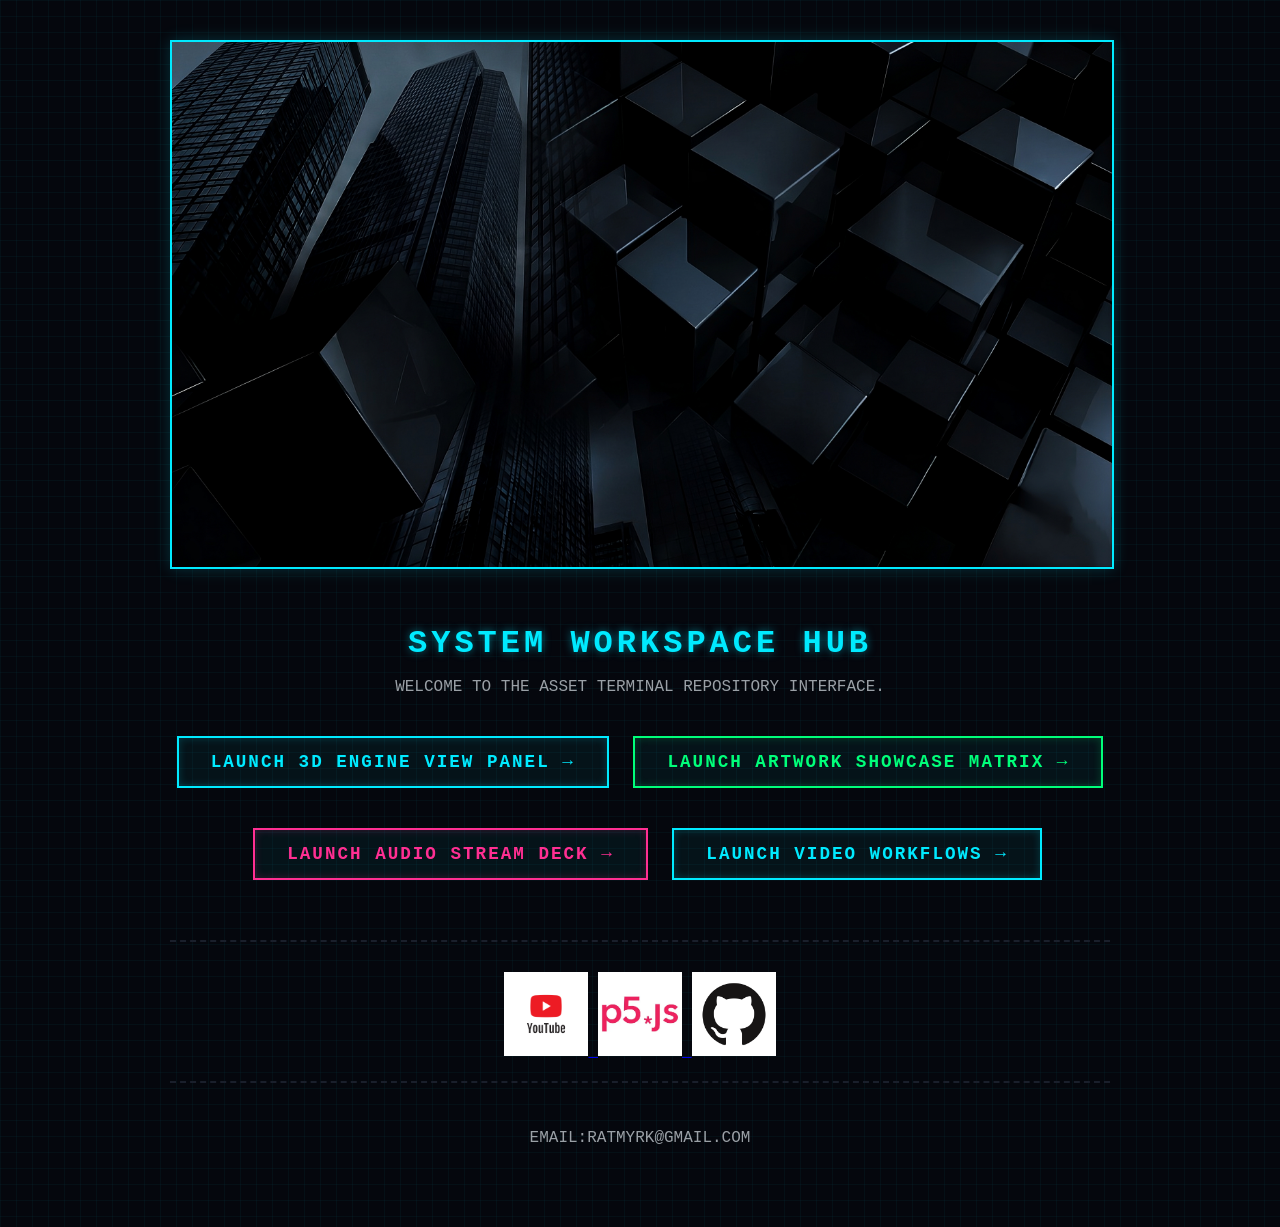
<file: index.html>
<!DOCTYPE html>
<html lang="en">
<head>
    <meta charset="UTF-8">
    <title>Ratmyr Kuzmych Portfolio - Home</title>
    <link rel="icon" sizes ="64x64" href="IconImgRke.png" type="image/png">


    <link rel="stylesheet" href="styler.css">

</head>
<body class="home-body">

    <div class="container">
        <img class="header-img" src="HeaderImg.png" alt="City-Cube-LandScape-IMG" width="940" height="540">

        <h1>SYSTEM WORKSPACE HUB</h1>
        <p>Welcome to the asset terminal repository interface.</p>

        <a href="3DModels.html" class="engine-link">
            LAUNCH 3D ENGINE VIEW PANEL →
        </a>

        <a href="ImagesArt.html" class="engine-link" style="color: var(--neon-green); border-color: var(--neon-green); box-shadow: inset 0 0 8px rgba(0, 255, 122, 0.2); margin-left: 15px;">
            LAUNCH ARTWORK SHOWCASE MATRIX →
        </a>

        <a href="musicList.html" class="engine-link" style="color: var(--neon-pink); border-color: var(--neon-pink); box-shadow: inset 0 0 8px rgba(255, 47, 146, 0.2); margin-left: 15px;">
            LAUNCH AUDIO STREAM DECK →
        </a>
        
	    <a href="VideoWorkFlows.html" class="engine-link" style="color: var(--neon-cyan); border-color: var(--neon-cyan); box-shadow: inset 0 0 8px rgba(0, 234, 255, 0.2); margin-left: 15px;">
    	    LAUNCH VIDEO WORKFLOWS →
	    </a>

        <div class="footer-nav">
            <a class="youtube-btn" href="https://www.youtube.com/@Dedglitch/videos" target="_blank">
                <img src="YoutubeLogo.png" alt="Dedglitch Channel" width="84" height="84">
            </a>

            <a class="P5JS-btn" href="https://editor.p5js.org/kuzmychratmyr/sketches" target="_blank">
                <img src="p5js.png" alt="Ratmyr p5js1" width="84" height="84">
            </a>

            <a class="GitHub-btn" href="https://github.com/Ratmyr-Kuzmych" target="_blank">
                <img src="GitHubLogo.png" alt="GitHub" width="84" height="84">
            </a>

        </div>

        <div class="footer-nav">
            <p>Email:ratmyrk@gmail.com</p>

        </div>

    </div>

</body>
</html>
</file>
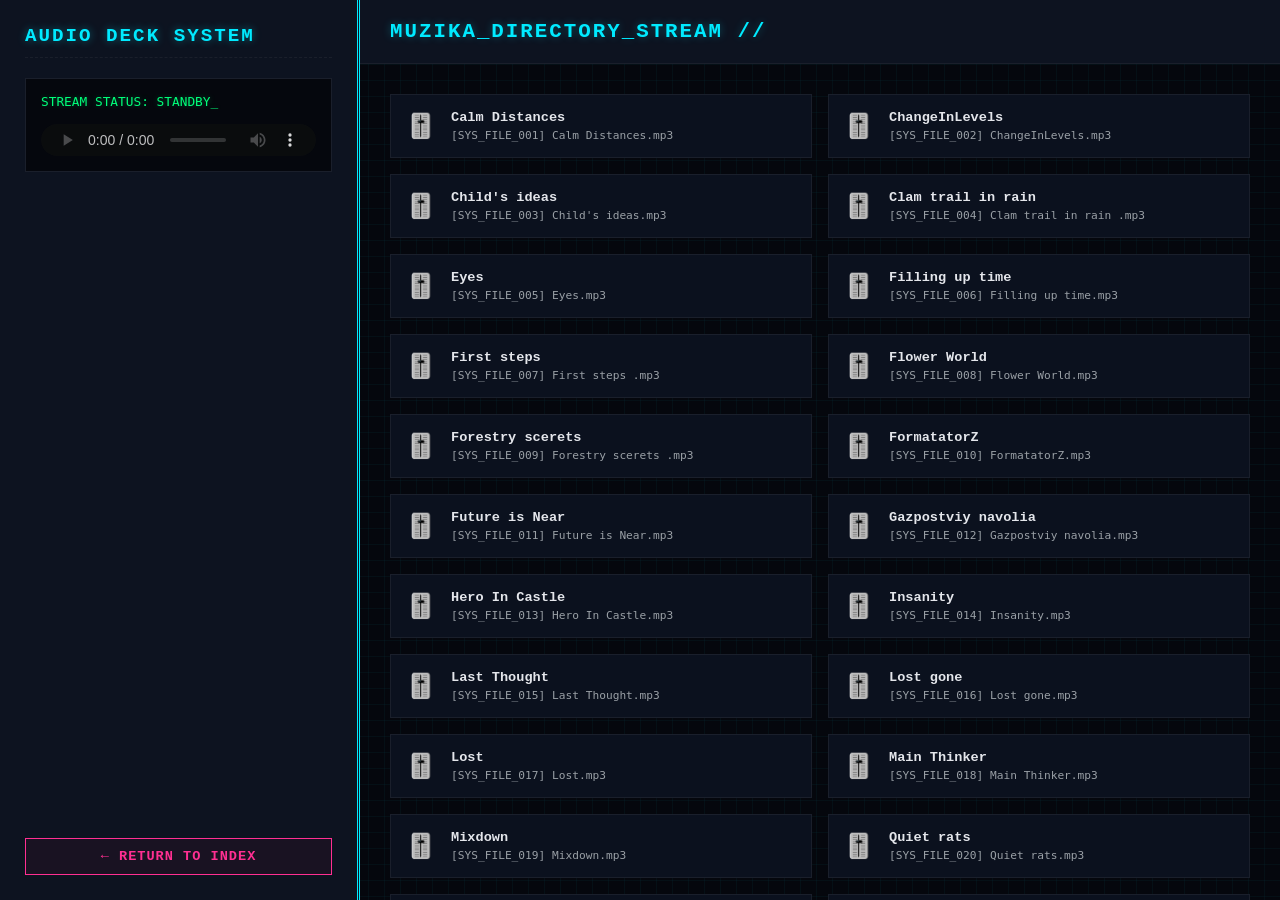
<file: musicList.html>
<!DOCTYPE html>
<html lang="en">
<head>
    <meta charset="UTF-8">
    <title>RK TEST - Audio Terminal</title>
    <link rel="stylesheet" href="styler.css">
    <style>
        /* Layout Framework for Audio Matrix */
        .audio-container {
            display: flex;
            height: 100vh;
            max-height: 100vh;
            box-sizing: border-box;
            overflow: hidden;
        }

        /* 🎛️ CENTRAL CONTROL STATION DECK PANEL */
        #deck-panel {
            width: 360px;
            background-color: var(--panel-solid);
            border-right: 3px double var(--neon-cyan);
            padding: 25px;
            display: flex;
            flex-direction: column;
            gap: 20px;
            flex-shrink: 0;
            box-sizing: border-box;
        }

        #deck-panel h2 {
            margin: 0;
            font-size: 1.2rem;
            color: var(--neon-cyan);
            letter-spacing: 2px;
            text-transform: uppercase;
            text-shadow: 0 0 8px rgba(0, 234, 255, 0.4);
            border-bottom: 1px dashed var(--border-frame);
            padding-bottom: 10px;
        }

        /* Tactical Audio Player Subassembly */
        .player-chassis {
            background: #05070d;
            border: 1px solid var(--border-frame);
            padding: 15px;
            display: flex;
            flex-direction: column;
            gap: 15px;
        }

        #track-title {
            font-family: monospace;
            font-size: 0.8rem;
            color: var(--neon-green);
            text-transform: uppercase;
            white-space: nowrap;
            overflow: hidden;
            text-overflow: ellipsis;
            text-shadow: 0 0 6px rgba(0, 255, 122, 0.3);
        }

        /* Retro stylized raw HTML audio overrides */
        audio {
            width: 100%;
            height: 32px;
            outline: none;
            filter: invert(1) hue-rotate(180deg); /* Blends standard browser controls into retro theme */
            opacity: 0.85;
        }

        audio:hover {
            opacity: 1;
        }

        /* 🛰️ AUDIO INVENTORY GRID MATRIX */
        #inventory-area {
            flex-grow: 1;
            display: flex;
            flex-direction: column;
            min-width: 0;
        }

        .inventory-header {
            padding: 20px 30px;
            background-color: var(--panel-solid);
            border-bottom: 1px solid var(--border-frame);
            display: flex;
            justify-content: space-between;
            align-items: center;
        }

        .inventory-header h1 {
            margin: 0;
            font-size: 1.3rem;
            letter-spacing: 2px;
            color: var(--text-white);
        }

        .music-grid {
            flex-grow: 1;
            overflow-y: auto;
            padding: 30px;
            display: grid;
            grid-template-columns: repeat(auto-fill, minmax(280px, 1fr));
            gap: 16px;
            min-height: 0;
        }

        /* Interactive Audio Cassette Rack Item */
        .track-card {
            background: #0b111e;
            border: 1px solid var(--border-frame);
            padding: 15px;
            display: flex;
            align-items: center;
            gap: 15px;
            cursor: pointer;
            transition: all 0.15s ease;
            user-select: none;
        }

        .track-card:hover {
            border-color: var(--neon-green);
            box-shadow: 0 0 10px rgba(0, 255, 122, 0.15);
            background: rgba(0, 255, 122, 0.02);
        }

        .track-card.active-runtime {
            border-color: var(--neon-pink);
            box-shadow: inset 0 0 10px rgba(255, 47, 146, 0.15);
            background: rgba(255, 47, 146, 0.03);
        }

        .track-icon {
            font-size: 1.5rem;
            color: var(--text-gray);
        }

        .track-card.active-runtime .track-icon {
            color: var(--neon-pink);
            animation: pulse-glow 1.5s infinite ease-in-out;
        }

        .track-meta {
            overflow: hidden;
            display: flex;
            flex-direction: column;
            gap: 4px;
        }

        .track-name {
            font-size: 0.85rem;
            font-weight: bold;
            color: var(--text-white);
            white-space: nowrap;
            overflow: hidden;
            text-overflow: ellipsis;
        }

        .track-path {
            font-size: 0.7rem;
            color: var(--text-gray);
            font-family: monospace;
        }

        @keyframes pulse-glow {
            0% { opacity: 0.5; }
            50% { opacity: 1; }
            100% { opacity: 0.5; }
        }

        /* Webkit layout standard scrollbar adjustments */
        .music-grid::-webkit-scrollbar {
            width: 6px;
        }
        .music-grid::-webkit-scrollbar-track {
            background: #05070d;
            border-left: 1px solid var(--border-frame);
        }
        .music-grid::-webkit-scrollbar-thumb {
            background: var(--border-frame);
            border-radius: 3px;
        }
        .music-grid::-webkit-scrollbar-thumb:hover {
            background: var(--neon-cyan);
        }

        .return-btn {
            margin-top: auto;
            color: var(--neon-pink);
            text-decoration: none;
            border: 1px solid var(--neon-pink);
            padding: 10px;
            text-align: center;
            font-weight: bold;
            font-size: 0.85rem;
            letter-spacing: 1px;
            background: rgba(255, 0, 85, 0.05);
        }

        .return-btn:hover {
            background: var(--neon-pink);
            color: var(--text-white);
            box-shadow: 0 0 15px rgba(255, 0, 85, 0.5);
        }
    </style>
</head>
<body class="workspace-body" style="display: block; margin: 0; padding: 0;">

    <div class="audio-container">
        
        <div id="deck-panel">
            <h2>Audio Deck System</h2>
            
            <div class="player-chassis">
                <div id="track-title">STREAM STATUS: STANDBY_</div>
                <audio id="audio-core-engine" controls controlsList="nodownload" oncontextmenu="return false;"></audio>
            </div>

            <a href="index.html" class="return-btn">← RETURN TO INDEX</a>
        </div>

        <div id="inventory-area">
            <div class="inventory-header">
                <h1 style="color: var(--neon-cyan); text-shadow: 0 0 8px rgba(0, 234, 255, 0.3);">MUZIKA_DIRECTORY_STREAM //</h1>
            </div>

            <div id="music-grid" class="music-grid">
                </div>
        </div>

    </div>

    <script>
        const targetFolder = 'Muzika/';
        const grid = document.getElementById('music-grid');
        const audioEngine = document.getElementById('audio-core-engine');
        const trackTitle = document.getElementById('track-title');

        // Fetch execution mapping system
        fetch('musicList.json')
            .then(response => {
                if (!response.ok) throw new Error("Manifest config array missing");
                return response.json();
            })
            .then(tracks => {
                let trackCount = 0;

                tracks.forEach(filename => {
                    trackCount++;
                    const fullPath = targetFolder + filename;

                    // Building interactive rack chassis elements
                    const card = document.createElement('div');
                    card.className = 'track-card';

                    // Clean name string presentation filter
                    const cleanName = filename.replace(/\.[^/.]+$/, "").replace(/_/g, " ");

                    card.innerHTML = `
                        <div class="track-icon">🎚️</div>
                        <div class="track-meta">
                            <div class="track-name">${cleanName}</div>
                            <div class="track-path">[SYS_FILE_${trackCount.toString().padStart(3, '0')}] ${filename}</div>
                        </div>
                    `;

                    // Intercepting click routines to dynamically fire new audio data buffers
                    card.onclick = function() {
                        // Deactivate all active highlight layers
                        document.querySelectorAll('.track-card').forEach(c => c.classList.remove('active-runtime'));
                        
                        // Activate current node link
                        card.classList.add('active-runtime');

                        // Deploy audio data stream execution
                        audioEngine.src = fullPath;
                        trackTitle.innerText = `ACTIVE_STREAM: ${filename}`;
                        audioEngine.play();
                    };

                    grid.appendChild(card);
                });

                if (trackCount === 0) {
                    grid.innerHTML = `<div style="color: var(--neon-pink); font-weight: bold; text-align: center; grid-column: 1/-1; padding-top: 40px;">
                        [WARNING] NO RECOGNIZED AUDIO ASSETS DETECTED IN 'musicList.json'.
                    </div>`;
                }
            })
            .catch(err => {
                console.error("Database tracking link mapping breakdown:", err);
                grid.innerHTML = `<div style="color: var(--neon-pink); font-weight: bold; text-align: center; grid-column: 1/-1; padding-top: 40px;">
                    [CRITICAL ERROR] FAILED TO COMPILE AUDIO BUFFER MAP 'musicList.json'.<br>
                    VERIFY TARGET FOLDER STRATIFICATION PATTERNS.
                </div>`;
            });
    </script>
</body>
</html>
</file>
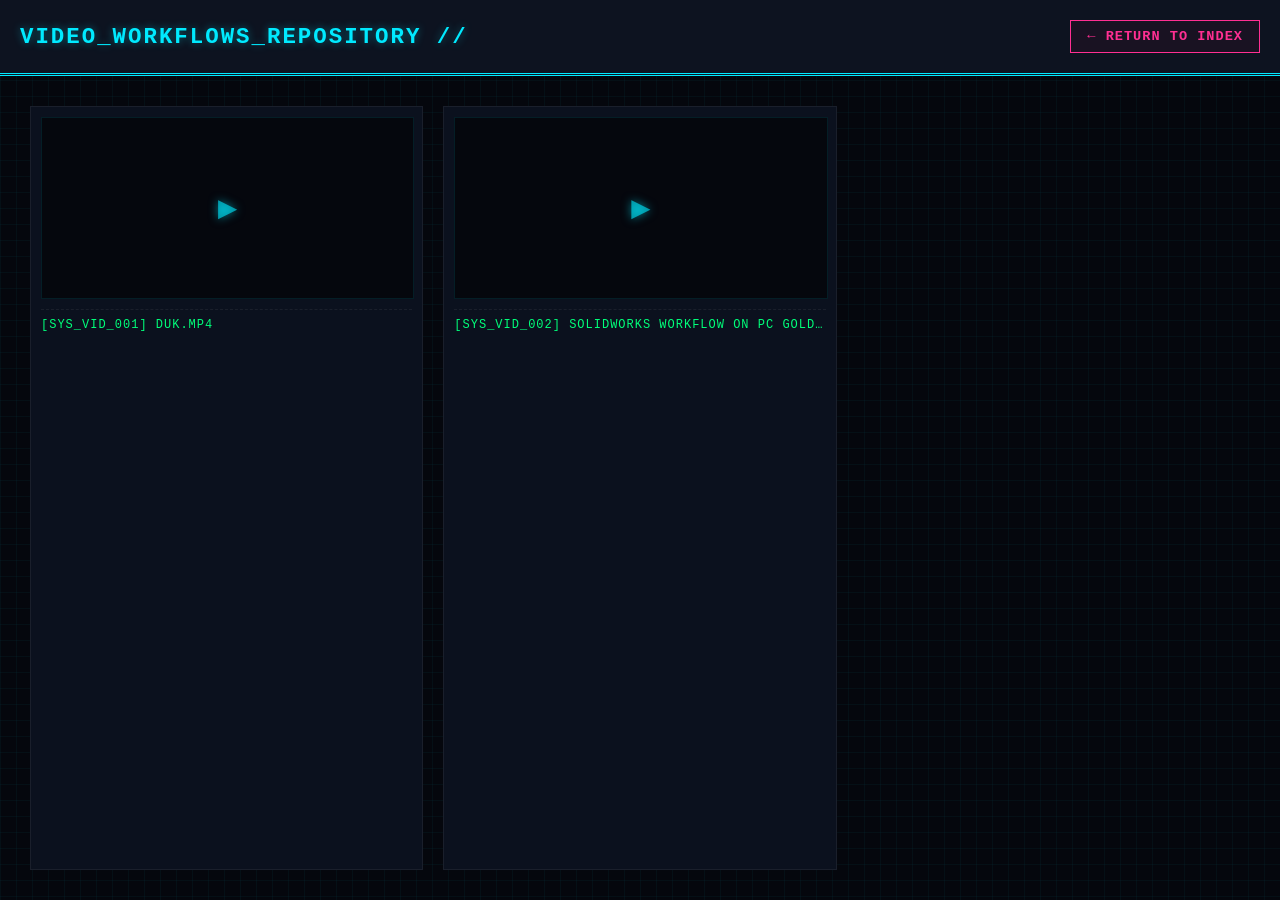
<file: VideoWorkFlows.html>
<!DOCTYPE html>
<html lang="en">
<head>
    <meta charset="UTF-8">
    <title>RK TEST - Video Workflows</title>
    <link rel="stylesheet" href="styler.css">
    <style>
        /* Layout Framework for Video Matrix */
        .gallery-container {
            display: flex;
            flex-direction: column;
            height: 100vh;
            max-height: 100vh;
            box-sizing: border-box;
        }

        .gallery-header {
            padding: 20px;
            background-color: var(--panel-solid);
            border-bottom: 3px double var(--neon-cyan);
            display: flex;
            justify-content: space-between;
            align-items: center;
            flex-shrink: 0;
        }

        .gallery-header h1 {
            margin: 0;
            font-size: 1.4rem;
            letter-spacing: 2px;
        }

        .gallery-grid {
            flex-grow: 1;
            overflow-y: auto;
            padding: 30px;
            display: grid;
            grid-template-columns: repeat(auto-fill, minmax(320px, 1fr));
            gap: 20px;
            min-height: 0;
        }

        /* 📺 2000s Sci-Fi Video Card Chassis */
        .video-frame {
            background: #0b111e;
            border: 1px solid var(--border-frame);
            padding: 10px;
            display: flex;
            flex-direction: column;
            gap: 10px;
            transition: all 0.15s ease;
            cursor: pointer;
        }

        .video-frame:hover {
            border-color: var(--neon-cyan);
            box-shadow: 0 0 12px rgba(0, 234, 255, 0.2);
        }

        /* Video preview block - acts as a static layout box */
        .video-preview-wrapper {
            position: relative;
            width: 100%;
            height: 180px;
            background: #05070d;
            border: 1px solid rgba(0, 234, 255, 0.1);
            overflow: hidden;
            display: flex;
            justify-content: center;
            align-items: center;
        }

        .video-preview-wrapper video {
            width: 100%;
            height: 100%;
            object-fit: cover;
            pointer-events: none; /* Let clicks pass directly through to card event list */
        }

        /* Glowing Retro Play Symbol Overlay */
        .play-overlay {
            position: absolute;
            font-size: 2rem;
            color: rgba(0, 234, 255, 0.6);
            text-shadow: 0 0 10px rgba(0, 234, 255, 0.5);
            transition: transform 0.2s ease, color 0.2s ease;
            z-index: 2;
        }

        .video-frame:hover .play-overlay {
            transform: scale(1.15);
            color: var(--neon-cyan);
            text-shadow: 0 0 15px rgba(0, 234, 255, 0.8);
        }

        .video-meta {
            font-size: 0.75rem;
            color: var(--neon-green);
            text-transform: uppercase;
            letter-spacing: 1px;
            white-space: nowrap;
            overflow: hidden;
            text-overflow: ellipsis;
            border-top: 1px dashed var(--border-frame);
            padding-top: 8px;
        }

        /* 📡 FULLSCREEN LIGHTBOX TERMINAL MATRIX OVERLAY */
        .lightbox-overlay {
            display: none; /* Hidden on initialization */
            position: fixed;
            top: 0;
            left: 0;
            width: 100vw;
            height: 100vh;
            background: rgba(5, 7, 13, 0.95);
            z-index: 9999;
            justify-content: center;
            align-items: center;
            flex-direction: column;
            padding: 20px;
            box-sizing: border-box;
            overflow: hidden;
        }

        /* Keeps video from exploding past 80% screen limits on high resolutions */
        .lightbox-content-wrapper {
            position: relative;
            max-width: 80%;
            max-height: 75%;
            width: 100%;
            display: flex;
            justify-content: center;
            align-items: center;
            border: 2px solid var(--neon-cyan);
            box-shadow: 0 0 25px rgba(0, 234, 255, 0.3);
            background: #000;
        }

        .lightbox-video {
            max-width: 100%;
            max-height: 100%;
            width: auto;
            height: auto;
            display: block;
            outline: none;
        }

        .lightbox-close {
            position: absolute;
            top: 25px;
            right: 30px;
            color: var(--neon-pink);
            font-family: monospace;
            font-weight: bold;
            font-size: 0.9rem;
            letter-spacing: 1px;
            background: rgba(255, 0, 85, 0.05);
            border: 1px solid var(--neon-pink);
            padding: 8px 16px;
            cursor: pointer;
            text-shadow: 0 0 8px rgba(255, 0, 85, 0.4);
            box-shadow: 0 0 8px rgba(255, 0, 85, 0.2);
            z-index: 10001;
        }

        .lightbox-close:hover {
            background: var(--neon-pink);
            color: var(--text-white);
            box-shadow: 0 0 15px rgba(255, 0, 85, 0.6);
        }

        .lightbox-meta {
            position: absolute;
            bottom: 25px;
            color: var(--neon-green);
            font-family: monospace;
            font-size: 0.85rem;
            letter-spacing: 1px;
            text-transform: uppercase;
            text-shadow: 0 0 6px rgba(0, 255, 122, 0.3);
            background: rgba(13, 19, 32, 0.8);
            padding: 6px 12px;
            border: 1px dashed rgba(0, 255, 122, 0.3);
            z-index: 10001;
        }

        /* Scrollbar adjustment controls */
        .gallery-grid::-webkit-scrollbar {
            width: 6px;
        }
        .gallery-grid::-webkit-scrollbar-track {
            background: #05070d;
            border-left: 1px solid var(--border-frame);
        }
        .gallery-grid::-webkit-scrollbar-thumb {
            background: var(--border-frame);
            border-radius: 3px;
        }
        .gallery-grid::-webkit-scrollbar-thumb:hover {
            background: var(--neon-cyan);
        }

        .back-btn {
            color: var(--neon-pink);
            text-decoration: none;
            border: 1px solid var(--neon-pink);
            padding: 8px 16px;
            font-weight: bold;
            font-size: 0.85rem;
            letter-spacing: 1px;
            background: rgba(255, 0, 85, 0.05);
        }

        .back-btn:hover {
            background: var(--neon-pink);
            color: var(--text-white);
            box-shadow: 0 0 15px rgba(255, 0, 85, 0.4);
        }
    </style>
</head>
<body class="workspace-body" style="display: block; height: 100vh; margin: 0;">

    <div class="gallery-container">
        <div class="gallery-header">
            <h1 style="color: var(--neon-cyan); text-shadow: 0 0 8px rgba(0, 234, 255, 0.4);">VIDEO_WORKFLOWS_REPOSITORY //</h1>
            <a href="index.html" class="back-btn">← RETURN TO INDEX</a>
        </div>

        <div id="video-grid" class="gallery-grid">
            </div>
    </div>

    <div id="video-lightbox" class="lightbox-overlay">
        <button id="lightbox-close" class="lightbox-close">[X] CLOSE_VIEW</button>
        <div class="lightbox-content-wrapper">
            <video id="lightbox-video" class="lightbox-video" controls autoplay></video>
        </div>
        <div id="lightbox-meta" class="lightbox-meta"></div>
    </div>

    <script>
        const targetFolder = 'videos/';
        const grid = document.getElementById('video-grid');
        
        // Grab Lightbox DOM Elements
        const lightbox = document.getElementById('video-lightbox');
        const lightboxVideo = document.getElementById('lightbox-video');
        const lightboxMeta = document.getElementById('lightbox-meta');
        const lightboxClose = document.getElementById('lightbox-close');

        // Fetch index configurations
        fetch('videoList.json')
            .then(response => {
                if (!response.ok) throw new Error("JSON file deployment missing");
                return response.json();
            })
            .then(videoFiles => {
                let videoCount = 0;

                videoFiles.forEach(filename => {
                    videoCount++;
                    
                    const frame = document.createElement('div');
                    frame.className = 'video-frame';

                    // Build wrapper preview node with muted static preview stream
                    const previewWrapper = document.createElement('div');
                    previewWrapper.className = 'video-preview-wrapper';

                    const vidPreview = document.createElement('video');
                    vidPreview.src = targetFolder + filename;
                    vidPreview.preload = "metadata"; // Efficient load: grabs basic structures only
                    vidPreview.muted = true;
                    vidPreview.playsInline = true;

                    const playIcon = document.createElement('div');
                    playIcon.className = 'play-overlay';
                    playIcon.innerText = '▶';

                    previewWrapper.appendChild(vidPreview);
                    previewWrapper.appendChild(playIcon);

                    // Dynamic runtime switch on user clicks
                    frame.onclick = function() {
                        lightboxVideo.src = targetFolder + filename;
                        lightboxMeta.innerText = `[SYS_PREVIEW_MODE] // ${filename}`;
                        lightbox.style.display = 'flex';
                        
                        // Fire playback engine
                        lightboxVideo.play();
                    };

                    const meta = document.createElement('div');
                    meta.className = 'video-meta';
                    meta.innerText = `[SYS_VID_${videoCount.toString().padStart(3, '0')}] ${filename}`;

                    frame.appendChild(previewWrapper);
                    frame.appendChild(meta);
                    grid.appendChild(frame);
                });

                if (videoCount === 0) {
                    grid.innerHTML = `<div style="color: var(--neon-pink); grid-column: 1/-1; text-align: center; padding-top: 40px; font-weight: bold;">
                        [WARNING] NO RECOGNIZED ASSETS DEPLOYED INSIDE 'videoList.json'.
                    </div>`;
                }
            })
            .catch(err => {
                console.error("Database initialization error:", err);
                grid.innerHTML = `<div style="color: var(--neon-pink); grid-column: 1/-1; text-align: center; padding-top: 40px; font-weight: bold;">
                    [CRITICAL ERROR] FAILED TO READ 'videoList.json' CORE MAP.<br>
                    ENSURE FILE IS COMMITTED TO YOUR GIT REPOSITORY AND CASING MATCHES EXACTLY.
                </div>`;
            });

        // 🎛️ MODAL DEACTIVATION (Defuses runtime memory leaks & floating audio loops!)
        function deactivateLightbox() {
            lightbox.style.display = 'none';
            lightboxVideo.pause(); // Halts video thread immediately
            lightboxVideo.src = ''; // Flushes buffer allocation
        }

        lightboxClose.onclick = deactivateLightbox;

        lightbox.onclick = function(e) {
            // Close if clicking anywhere on the dark overlay boundary
            if (e.target === lightbox) {
                deactivateLightbox();
            }
        };

        window.addEventListener('keydown', function(e) {
            if (e.key === 'Escape' && lightbox.style.display === 'flex') {
                deactivateLightbox();
            }
        });
    </script>
</body>
</html>
</file>
<file: styler.css>
/* ==========================================================================
   CLASSIC 2000s SCIFI TERMINAL ENGINE STYLESHEET
   ========================================================================== */

:root {
    --bg-matrix: #05070d;        /* Deeper, cleaner midnight blue-black */
    --panel-solid: #0d1320;      /* Subtle navy for panels */
    --border-frame: #1a1f2b;     /* Cooler, more coherent border tone */

    --neon-green: #00ff7a;       /* Bright, modern neon green */
    --neon-cyan: #00eaff;        /* Slightly softer cyan for harmony */
    --neon-pink: #ff2f92;        /* Vivid, clean neon magenta */

    --text-white: #e4e6eb;       /* Readable soft white */
    --text-gray: #9aa0a6;        /* Balanced neutral gray */
}

body {
    background-color: var(--bg-matrix);
    /* Heavy, distinct retro grid matrix lines */
    background-image: 
        linear-gradient(rgba(0, 229, 255, 0.04) 1px, transparent 1px),
        linear-gradient(90deg, rgba(0, 229, 255, 0.04) 1px, transparent 1px);
    background-size: 16px 16px;
    color: var(--text-white);
    font-family: 'Courier New', Courier, monospace; /* Forced rigid code font everywhere */
    margin: 0;
    padding: 0;
    overflow-x: hidden;
}

/* ==========================================================================
   HOMEPAGE LAYER (index.html)
   ========================================================================== */

.home-body {
    display: flex;
    flex-direction: column;
    align-items: center;
    padding: 40px 20px;
}

.container {
    max-width: 940px;
    width: 100%;
    text-align: center;
}

img.header-img {
    border: 2px solid var(--neon-cyan);
    box-shadow: 0 0 15px rgba(0, 229, 255, 0.2);
    max-width: 100%;
    height: auto;
    margin-bottom: 30px;
}

h1 {
    color: var(--neon-cyan);
    font-size: 2rem;
    letter-spacing: 4px;
    margin-bottom: 10px;
    font-weight: bold;
    text-shadow: 0 0 8px rgba(0, 229, 255, 0.5);
}

p {
    color: var(--text-gray);
    font-size: 1rem;
    margin-bottom: 40px;
    text-transform: uppercase;
}

/* Tactical Command Launcher Button */
.engine-link {
    display: inline-block;
    color: var(--neon-cyan);
    text-decoration: none;
    border: 2px solid var(--neon-cyan);
    background: rgba(0, 229, 255, 0.05);
    padding: 14px 32px;
    font-size: 1.1rem;
    font-weight: bold;
    letter-spacing: 2px;
    transition: all 0.15s ease;
    box-shadow: inset 0 0 8px rgba(0, 229, 255, 0.2);
    margin-bottom: 40px;
}

.engine-link:hover {
    background: var(--neon-cyan);
    color: var(--bg-matrix);
    box-shadow: 0 0 20px rgba(0, 229, 255, 0.6);
    cursor: pointer;
}

.footer-nav {
    margin-top: 20px;
    border-top: 2px dashed var(--border-frame);
    padding-top: 30px;
}

/* ==========================================================================
   3D TERMINAL WORKSPACE VIEW (3DModels.html)
   ========================================================================== */

.workspace-body {
    display: flex;
    height: 100vh;
    overflow: hidden;
}

/* Hard-edged, solid heavy mechanical command module sidebar */
#control-panel {
    width: 300px;
    background-color: var(--panel-solid);
    border-right: 3px double var(--neon-cyan);
    padding: 20px;
    display: flex;
    flex-direction: column;
    
    /* Lock the panel's maximum height to the screen boundaries */
    height: 100vh; 
    max-height: 100vh;
    box-sizing: border-box;
    z-index: 10;
}

#control-panel h2 {
    color: var(--neon-green);
    font-size: 1.1rem;
    margin-top: 0;
    border-bottom: 2px solid var(--border-frame);
    padding-bottom: 10px;
    text-transform: uppercase;
    letter-spacing: 2px;
    text-shadow: 0 0 5px rgba(0, 255, 122, 0.4);
    
    /* Ensure the header text size never compresses */
    flex-shrink: 0; 
}

/* Hardened Button List Wrapper Container */
#button-container {
    display: flex; 
    flex-direction: column; 
    gap: 12px;
    
    /* Force the container to occupy the middle area and scroll if full */
    flex-grow: 1;          
    overflow-y: auto;      
    min-height: 0;         /* Crucial component constraint for scrolling */
    
    margin-bottom: 15px;   
    padding-right: 6px;    /* Structural room for your scrollbar handle */
}

/* Hardened Scroll Track Components */
#button-container::-webkit-scrollbar {
    width: 6px;
}

#button-container::-webkit-scrollbar-track {
    background: #05070d;
    border-left: 1px solid var(--border-frame);
}

#button-container::-webkit-scrollbar-thumb {
    background: var(--border-frame);
    border-radius: 3px;
}

#button-container::-webkit-scrollbar-thumb:hover {
    background: var(--neon-cyan);
}

/* Low-Fi 2000s Hardware Grid Frame Buttons */
.model-btn {
    background: #121b2d;
    color: var(--neon-cyan);
    border: 1px solid var(--border-frame);
    padding: 12px;
    text-align: left;
    cursor: pointer;
    font-family: inherit;
    font-size: 0.85rem;
    font-weight: bold;
    text-transform: uppercase;
    letter-spacing: 1px;
    transition: all 0.1s ease;
}

.model-btn:hover {
    background: rgba(0, 229, 255, 0.1);
    border-color: var(--neon-cyan);
    color: var(--text-white);
}

.model-btn.active {
    background: #1e293b;
    color: var(--neon-green);
    border: 1px dashed var(--neon-green);
    box-shadow: inset 0 0 10px rgba(0, 255, 102, 0.2);
}

/* Classic Warning System Return Link */
.home-link {
    margin-top: auto;
    color: var(--neon-pink);
    text-decoration: none;
    border: 1px solid var(--neon-pink);
    padding: 10px;
    text-align: center;
    font-weight: bold;
    font-size: 0.85rem;
    letter-spacing: 1px;
    background: rgba(255, 0, 85, 0.05);
}

.home-link:hover {
    background: var(--neon-pink);
    color: var(--text-white);
    box-shadow: 0 0 15px rgba(255, 0, 85, 0.5);
}

/* WebGL Display Window Workspace */
#display-area {
    flex-grow: 1;
    display: flex;
    flex-direction: column;
    justify-content: center;
    align-items: center;
    background: url('HeaderImg.jpg') no-repeat center center;
    background-size: cover;
    position: relative;
}

model-viewer {
    width: 85%;
    height: 80%;
    background-color: transparent;
}

/* Overlay System HUD Display readout text overlay */
#model-title {
    position: absolute;
    top: 25px;
    left: 25px;
    font-size: 1rem;
    color: var(--neon-green);
    letter-spacing: 2px;
    background: rgba(4, 7, 18, 0.85); /* Solid box around text */
    border: 1px solid var(--neon-green);
    padding: 8px 16px;
    box-shadow: 0 0 10px rgba(0, 255, 102, 0.2);
}
</file>
